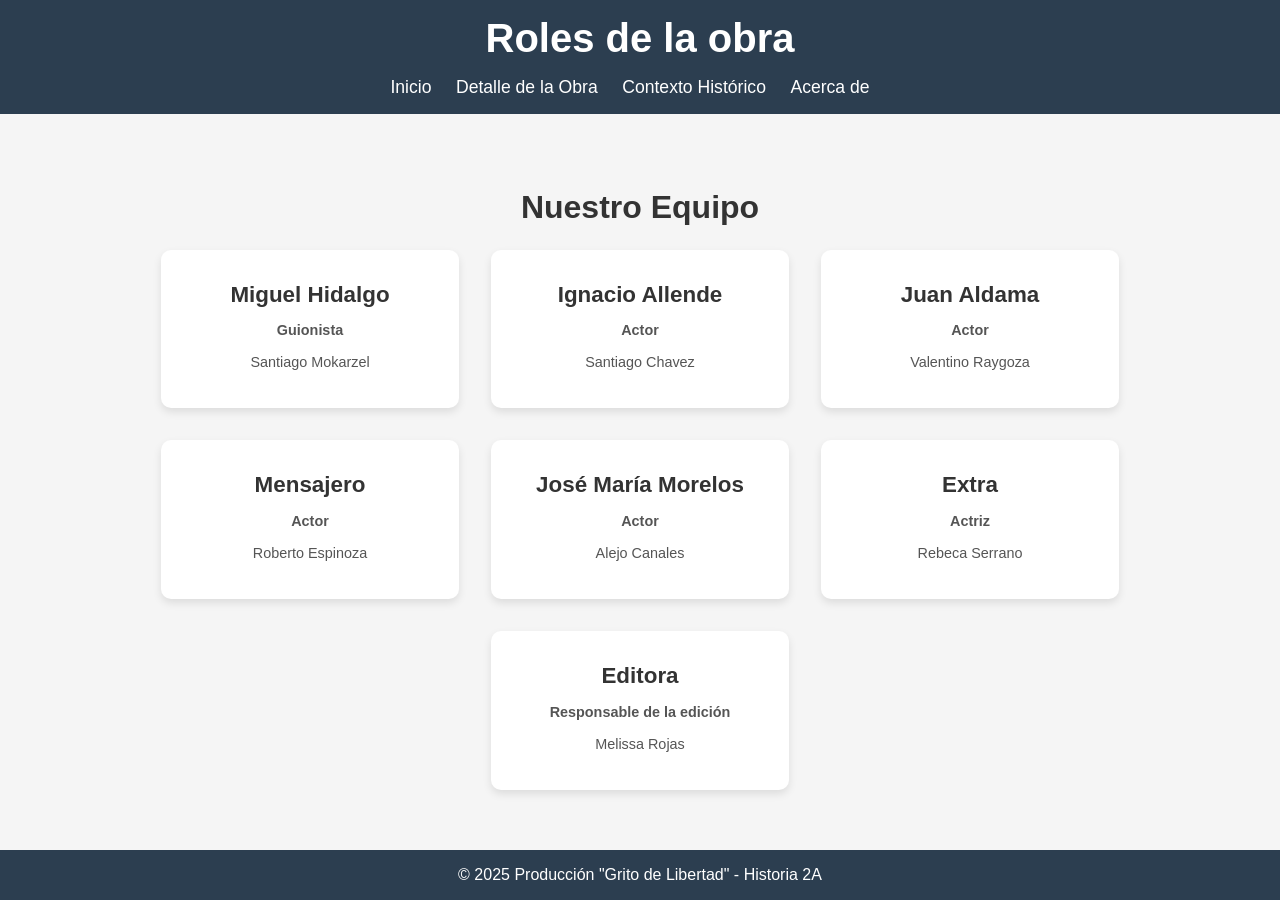
<file: acerca.html>
<!DOCTYPE html>
<html lang="es">

<head>
    <meta charset="UTF-8">
    <meta name="viewport" content="width=device-width, initial-scale=1.0">
    <title>Equipo - Portal Filosófico</title>
    <link rel="stylesheet" href="styles.css">
    <style>
        body {
            font-family: Arial, sans-serif;
            margin: 0;
            padding: 0;
            background-color: #f5f5f5;
            color: #333;
        }

        header {
            background-color: #2c3e50;
            color: white;
            padding: 1rem 0;
            text-align: center;
        }

        header h1 {
            margin: 0;
            font-size: 2.5rem;
        }

        nav ul {
            list-style: none;
            padding: 0;
            margin: 1rem 0 0;
        }

        nav ul li {
            display: inline-block;
            margin-right: 20px;
        }

        nav ul li a {
            color: white;
            text-decoration: none;
            font-size: 1.1rem;
        }

        nav ul li a:hover {
            text-decoration: underline;
        }

        section {
            padding: 3rem 1rem;
            text-align: center;
        }

        h2 {
            font-size: 2rem;
            margin-bottom: 1.5rem;
        }

        .equipo-container {
            display: flex;
            justify-content: center;
            gap: 2rem;
            flex-wrap: wrap;
            padding: 0 1rem;
        }

        .card {
            background-color: white;
            border-radius: 10px;
            box-shadow: 0 4px 8px rgba(0, 0, 0, 0.1);
            width: 250px;
            padding: 1.5rem;
            text-align: center;
            transition: transform 0.3s ease;
        }

        .card img {
            border-radius: 50%;
            width: 150px;
            height: 150px;
            object-fit: cover;
            margin-bottom: 1rem;
        }

        .card h3 {
            font-size: 1.4rem;
            margin: 0.5rem 0;
        }

        .rol {
            font-weight: bold;
            color: #7f8c8d;
            margin-bottom: 1rem;
        }

        .card p {
            font-size: 0.9rem;
            color: #555;
        }

        .card:hover {
            transform: translateY(-10px);
        }

        footer {
            background-color: #2c3e50;
            color: white;
            text-align: center;
            padding: 1rem 0;
            position: fixed;
            bottom: 0;
            width: 100%;
        }

        footer p {
            margin: 0;
        }
    </style>
</head>

<body>
    <header>
        <h1>Roles de la obra</h1>
        <nav>
            <ul>
                <li><a href="index.html">Inicio</a></li>
                <li><a href="detalle.html">Detalle de la Obra</a></li>
                <li><a href="contexto.html">Contexto Histórico</a></li>
                <li><a href="acerca.html">Acerca de</a></li>
            </ul>
        </nav>
    </header>

    <section>
        <h2>Nuestro Equipo</h2>
        <div class="equipo-container">
            <div class="card">
                <h3>Miguel Hidalgo</h3>
                <p class="rol">Guionista</p>
                <p>Santiago Mokarzel</p>
            </div>
            <div class="card">
                <h3>Ignacio Allende</h3>
                <p class="rol">Actor</p>
                <p>Santiago Chavez</p>
            </div>
            <div class="card">
                <h3>Juan Aldama</h3>
                <p class="rol">Actor</p>
                <p>Valentino Raygoza</p>
            </div>
            <div class="card">
                <h3>Mensajero</h3>
                <p class="rol">Actor</p>
                <p>Roberto Espinoza</p>
            </div>
            <div class="card">
                <h3>José María Morelos</h3>
                <p class="rol">Actor</p>
                <p>Alejo Canales</p>
            </div>
            <div class="card">
                <h3>Extra</h3>
                <p class="rol">Actriz</p>
                <p>Rebeca Serrano</p>
            </div>
            <div class="card">
                
                <h3>Editora</h3>
                <p class="rol">Responsable de la edición</p>
                <p>Melissa Rojas</p>
            </div>
        </div>
    </section>

    <footer>
        <p>©️ 2025 Producción "Grito de Libertad" - Historia 2A</p>
    </footer>
</body>

</html>
</file>
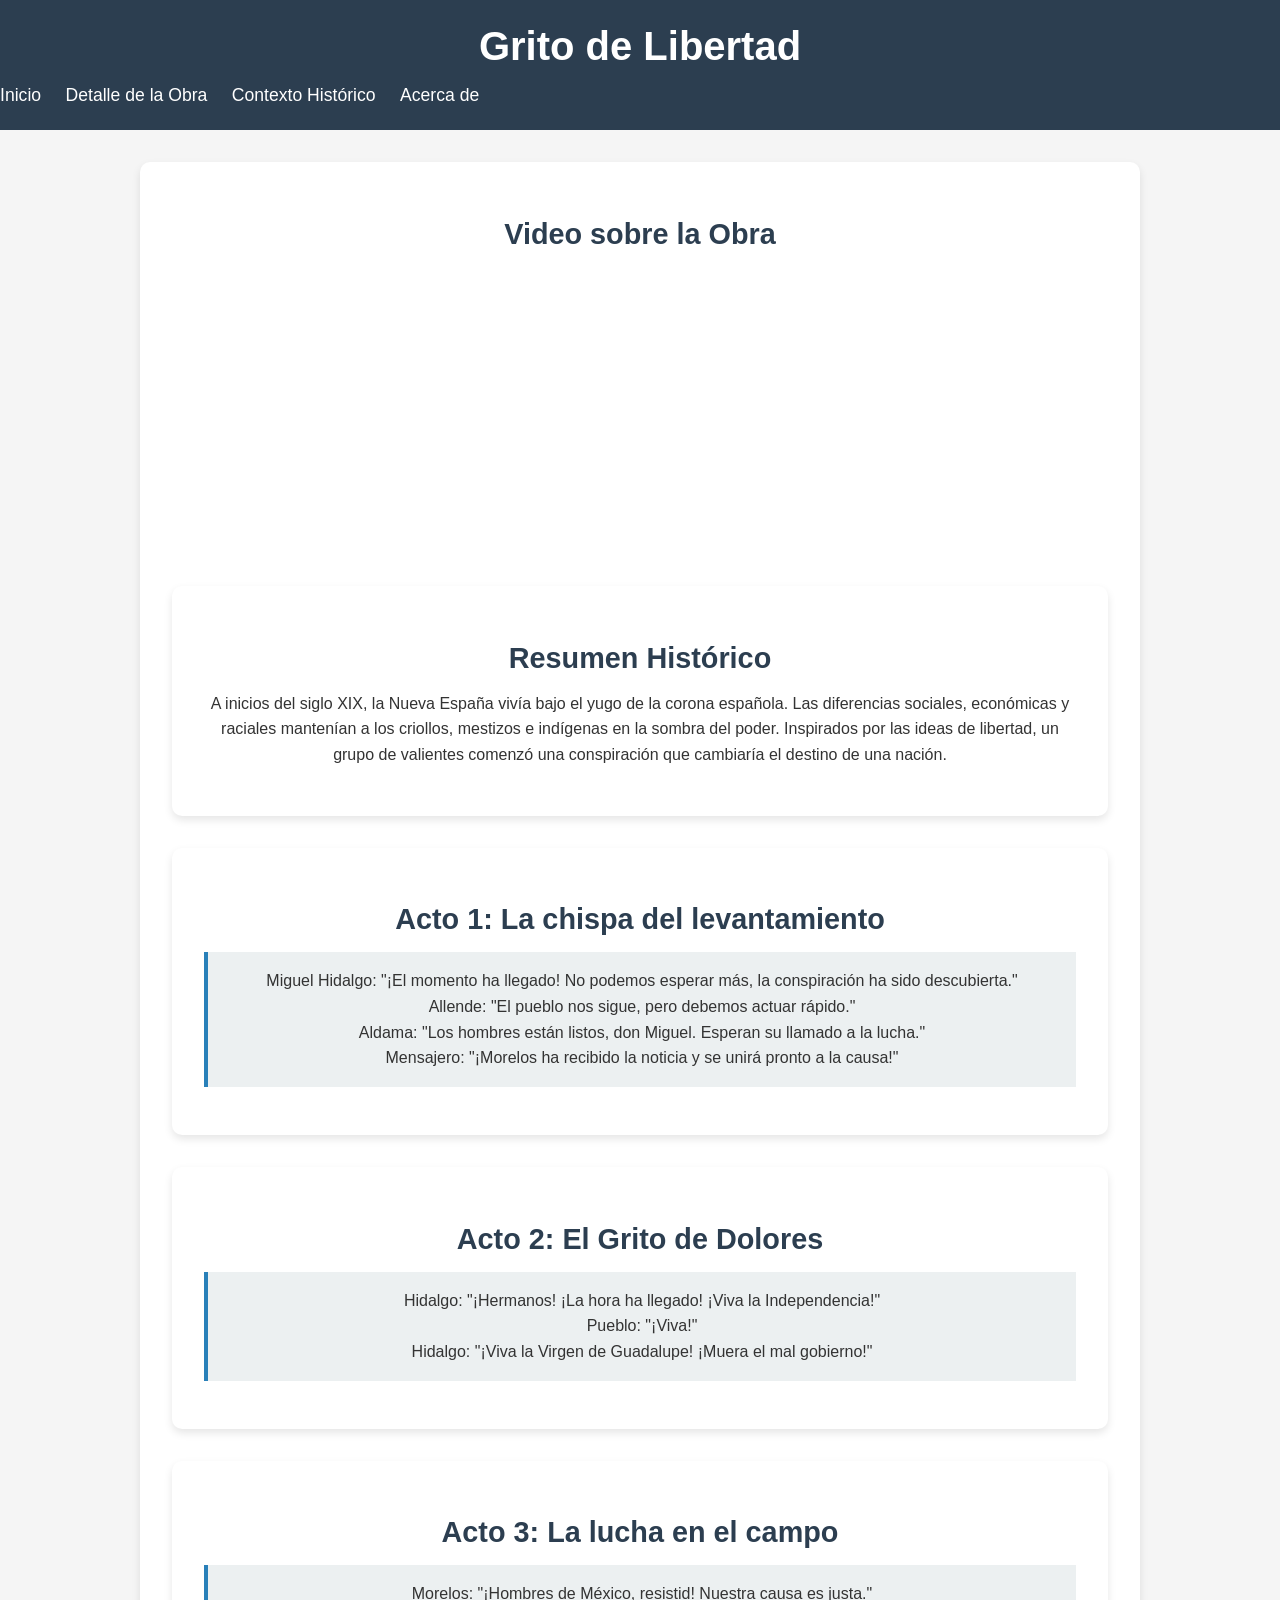
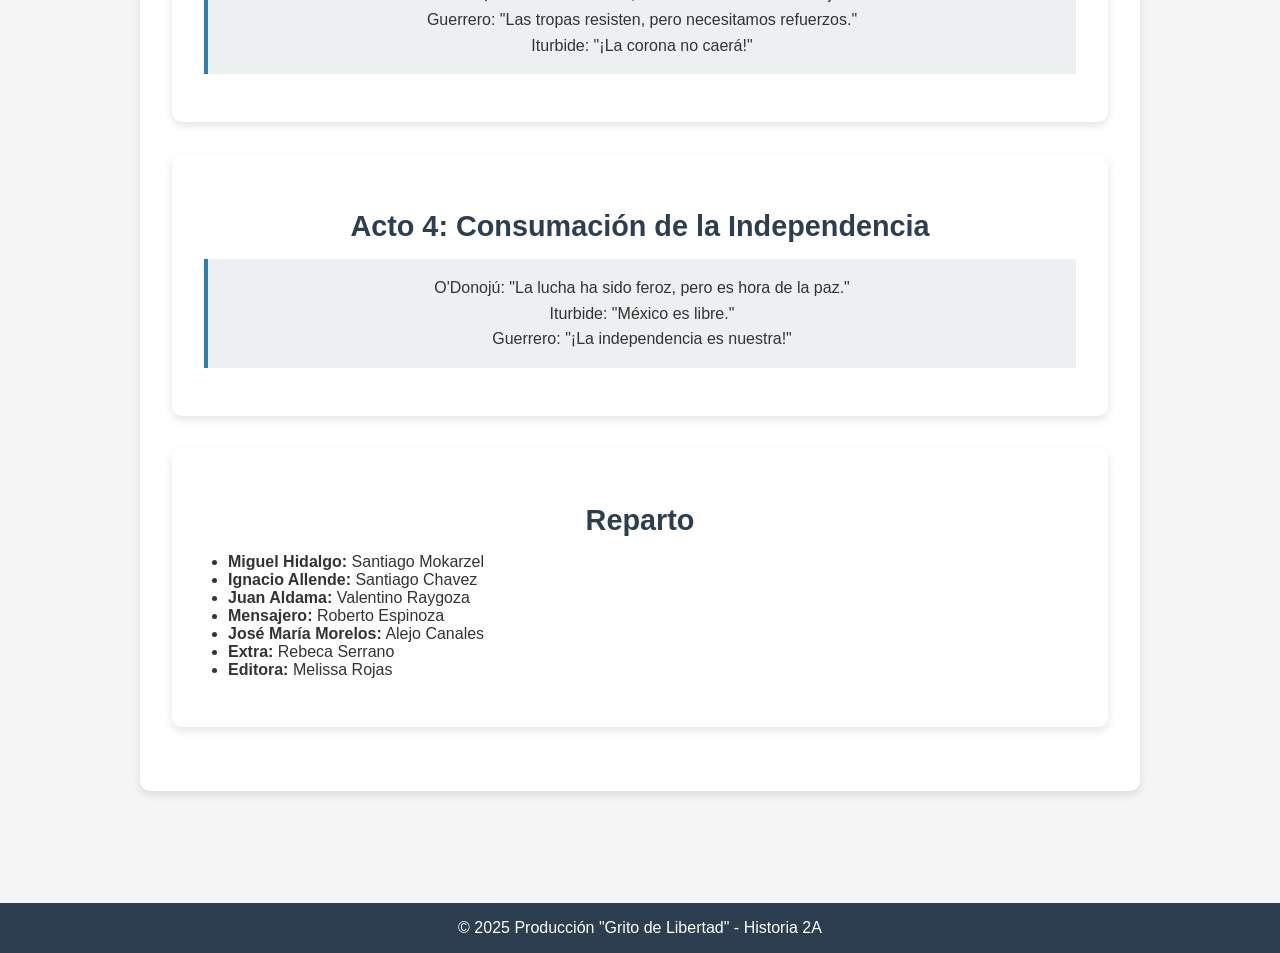
<file: contexto.html>
<!DOCTYPE html>
<html lang="es">
<head>
    <meta charset="UTF-8">
    <meta name="viewport" content="width=device-width, initial-scale=1.0">
    <title>Detalle de la Obra - Grito de Libertad</title>
    <link rel="stylesheet" href="styles.css">
    <style>
        body {
            font-family: Arial, sans-serif;
            margin: 0;
            padding: 0;
            background-color: #f5f5f5;
            color: #333;
        }

        header {
            background-color: #2c3e50;
            color: white;
            padding: 1.5rem 0;
            text-align: center;
        }

        header h1 {
            margin: 0;
            font-size: 2.5rem;
        }

        nav ul {
            list-style: none;
            padding: 0;
            margin: 1rem 0 0;
        }

        nav ul li {
            display: inline-block;
            margin-right: 20px;
        }

        nav ul li a {
            color: white;
            text-decoration: none;
            font-size: 1.1rem;
        }

        nav ul li a:hover {
            text-decoration: underline;
        }

        section {
            padding: 2rem 1.5rem;
            max-width: 1000px;
            margin: auto;
        }

        .box {
            background-color: white;
            border-radius: 10px;
            padding: 2rem;
            margin-bottom: 2rem;
            box-shadow: 0 4px 8px rgba(0,0,0,0.1);
        }

        .box h2 {
            color: #2c3e50;
            font-size: 1.8rem;
            margin-bottom: 1rem;
        }

        .box p,
        .box blockquote {
            font-size: 1rem;
            line-height: 1.6;
        }

        blockquote {
            background-color: #ecf0f1;
            padding: 1rem;
            border-left: 4px solid #2980b9;
            margin: 1rem 0;
        }

        iframe {
            max-width: 100%;
            border-radius: 8px;
        }

        ul {
            text-align: left;
            padding-left: 1.5rem;
        }

        footer {
            background-color: #2c3e50;
            color: white;
            text-align: center;
            padding: 1rem 0;
            margin-top: 3rem;
        }
    </style>
</head>
<body>
    <header>
        <h1>Grito de Libertad</h1>
        <nav>
            <ul>
                <li><a href="index.html">Inicio</a></li>
                <li><a href="detalle.html">Detalle de la Obra</a></li>
                <li><a href="contexto.html">Contexto Histórico</a></li>
                <li><a href="acerca.html">Acerca de</a></li>
            </ul>
        </nav>
    </header>

    <section>
        <div class="box" style="text-align: center;">
            <h2>Video sobre la Obra</h2>
            <iframe width="560" height="315" src="https://www.youtube.com/embed/cLxkB42tgW4?si=RmLM71_W91WAC2zb" title="YouTube video player" frameborder="0" allow="accelerometer; autoplay; clipboard-write; encrypted-media; gyroscope; picture-in-picture; web-share" referrerpolicy="strict-origin-when-cross-origin" allowfullscreen></iframe>

        <div class="box">
            <h2>Resumen Histórico</h2>
            <p>
                A inicios del siglo XIX, la Nueva España vivía bajo el yugo de la corona española. Las diferencias sociales, económicas y raciales mantenían a los criollos, mestizos e indígenas en la sombra del poder. Inspirados por las ideas de libertad, un grupo de valientes comenzó una conspiración que cambiaría el destino de una nación.
            </p>
        </div>

        <div class="box">
            <h2>Acto 1: La chispa del levantamiento</h2>
            <blockquote>
                Miguel Hidalgo: "¡El momento ha llegado! No podemos esperar más, la conspiración ha sido descubierta."<br>
                Allende: "El pueblo nos sigue, pero debemos actuar rápido."<br>
                Aldama: "Los hombres están listos, don Miguel. Esperan su llamado a la lucha."<br>
                Mensajero: "¡Morelos ha recibido la noticia y se unirá pronto a la causa!"
            </blockquote>
        </div>

        <div class="box">
            <h2>Acto 2: El Grito de Dolores</h2>
            <blockquote>
                Hidalgo: "¡Hermanos! ¡La hora ha llegado! ¡Viva la Independencia!"<br>
                Pueblo: "¡Viva!"<br>
                Hidalgo: "¡Viva la Virgen de Guadalupe! ¡Muera el mal gobierno!"
            </blockquote>
        </div>

        <div class="box">
            <h2>Acto 3: La lucha en el campo</h2>
            <blockquote>
                Morelos: "¡Hombres de México, resistid! Nuestra causa es justa."<br>
                Guerrero: "Las tropas resisten, pero necesitamos refuerzos."<br>
                Iturbide: "¡La corona no caerá!"
            </blockquote>
        </div>

        <div class="box">
            <h2>Acto 4: Consumación de la Independencia</h2>
            <blockquote>
                O'Donojú: "La lucha ha sido feroz, pero es hora de la paz."<br>
                Iturbide: "México es libre."<br>
                Guerrero: "¡La independencia es nuestra!"
            </blockquote>
        </div>

        <div class="box">
            <h2>Reparto</h2>
            <ul>
                <li><strong>Miguel Hidalgo:</strong> Santiago Mokarzel</li>
                <li><strong>Ignacio Allende:</strong> Santiago Chavez</li>
                <li><strong>Juan Aldama:</strong> Valentino Raygoza</li>
                <li><strong>Mensajero:</strong> Roberto Espinoza</li>
                <li><strong>José María Morelos:</strong> Alejo Canales</li>
                <li><strong>Extra:</strong> Rebeca Serrano</li>
                <li><strong>Editora:</strong> Melissa Rojas</li>
            </ul>
        </div>
    </section>

    <footer>
        <p>©️ 2025 Producción "Grito de Libertad" - Historia 2A</p>
    </footer>
</body>
</html>
</file>
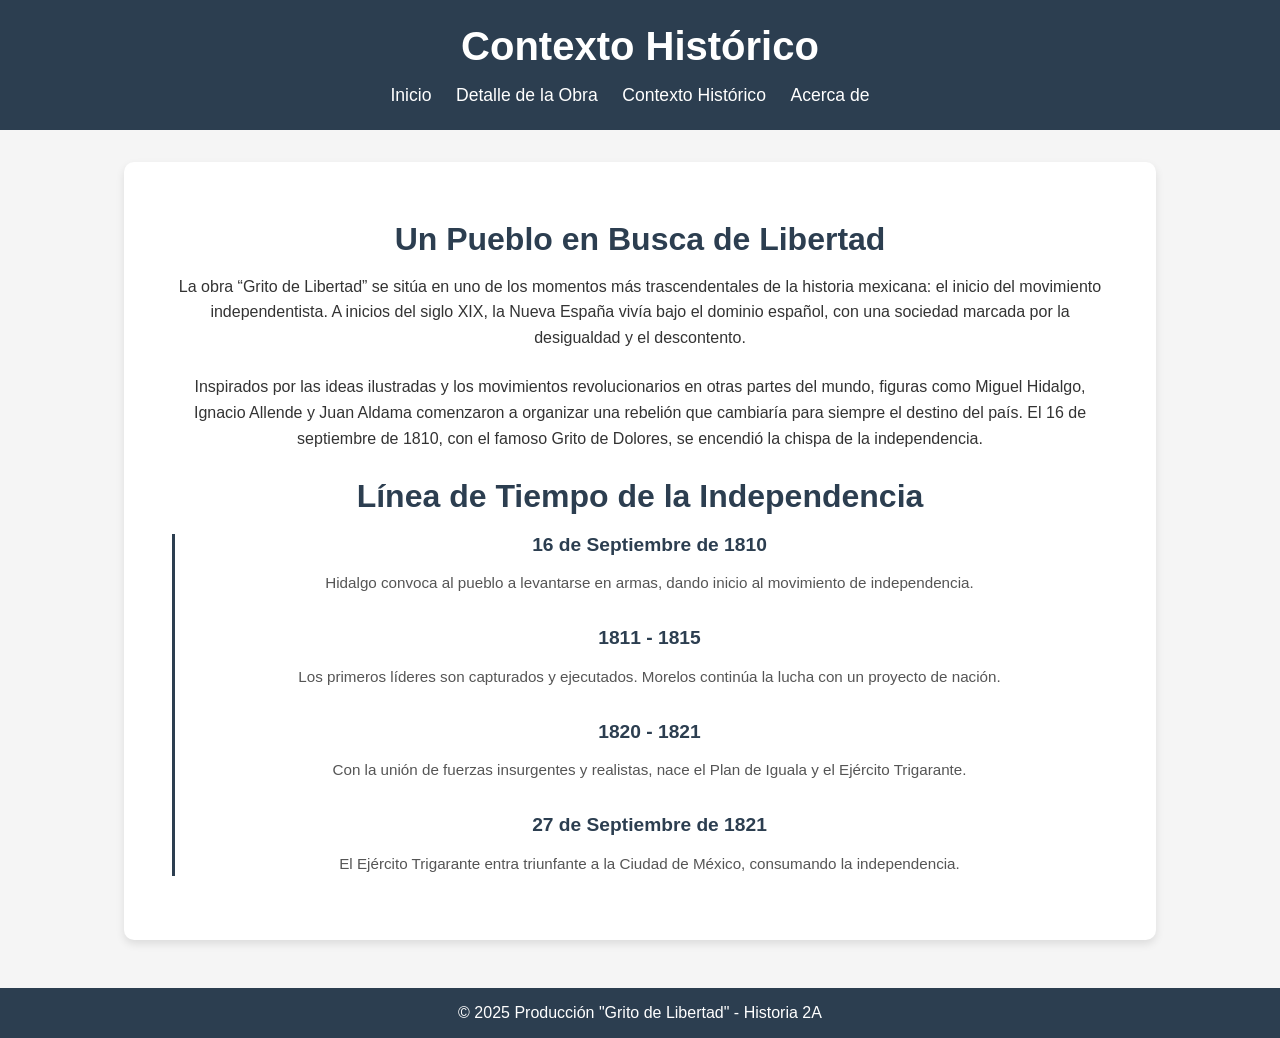
<file: detalle.html>
<!DOCTYPE html>
<html lang="es">
<head>
    <meta charset="UTF-8">
    <meta name="viewport" content="width=device-width, initial-scale=1.0">
    <title>Contexto Histórico</title>
    <link rel="stylesheet" href="styles.css">
    <style>
        body {
            margin: 0;
            font-family: Arial, sans-serif;
            background-color: #f5f5f5;
            color: #333;
        }

        header {
            background-color: #2c3e50;
            color: white;
            padding: 1.5rem 0;
            text-align: center;
        }

        header h1 {
            margin: 0;
            font-size: 2.5rem;
        }

        nav ul {
            list-style: none;
            padding: 0;
            margin: 1rem 0 0;
        }

        nav ul li {
            display: inline-block;
            margin-right: 20px;
        }

        nav ul li a {
            color: white;
            text-decoration: none;
            font-size: 1.1rem;
        }

        nav ul li a:hover {
            text-decoration: underline;
        }

        .container {
            max-width: 1000px;
            margin: 2rem auto;
            padding: 0 1rem;
            background-color: white;
            border-radius: 10px;
            box-shadow: 0 4px 8px rgba(0, 0, 0, 0.1);
        }

        .box {
            padding: 2rem;
        }

        .box h2 {
            font-size: 2rem;
            margin-bottom: 1rem;
            color: #2c3e50;
        }

        .box p {
            font-size: 1rem;
            line-height: 1.6;
            margin-bottom: 1.5rem;
        }

        .timeline {
            border-left: 3px solid #2c3e50;
            padding-left: 1rem;
        }

        .event {
            margin-bottom: 2rem;
        }

        .event h3 {
            font-size: 1.2rem;
            color: #2c3e50;
            margin-bottom: 0.3rem;
        }

        .event p {
            font-size: 0.95rem;
            color: #555;
        }

        footer {
            background-color: #2c3e50;
            color: white;
            text-align: center;
            padding: 1rem 0;
            margin-top: 3rem;
        }
    </style>
</head>
<body>
    <header>
        <h1>Contexto Histórico</h1>
        <nav>
            <ul>
                <li><a href="index.html">Inicio</a></li>
                <li><a href="detalle.html">Detalle de la Obra</a></li>
                <li><a href="contexto.html">Contexto Histórico</a></li>
                <li><a href="acerca.html">Acerca de</a></li>
            </ul>
        </nav>
    </header>

    <section class="container">
        <div class="box">
            <h2>Un Pueblo en Busca de Libertad</h2>
            <p>
                La obra “Grito de Libertad” se sitúa en uno de los momentos más trascendentales de la historia mexicana: el inicio del movimiento independentista. A inicios del siglo XIX, la Nueva España vivía bajo el dominio español, con una sociedad marcada por la desigualdad y el descontento.
            </p>
            <p>
                Inspirados por las ideas ilustradas y los movimientos revolucionarios en otras partes del mundo, figuras como Miguel Hidalgo, Ignacio Allende y Juan Aldama comenzaron a organizar una rebelión que cambiaría para siempre el destino del país. El 16 de septiembre de 1810, con el famoso Grito de Dolores, se encendió la chispa de la independencia.
            </p>
            <h2>Línea de Tiempo de la Independencia</h2>
            <div class="timeline">
                <div class="event">
                    <h3>16 de Septiembre de 1810</h3>
                    <p>Hidalgo convoca al pueblo a levantarse en armas, dando inicio al movimiento de independencia.</p>
                </div>
                <div class="event">
                    <h3>1811 - 1815</h3>
                    <p>Los primeros líderes son capturados y ejecutados. Morelos continúa la lucha con un proyecto de nación.</p>
                </div>
                <div class="event">
                    <h3>1820 - 1821</h3>
                    <p>Con la unión de fuerzas insurgentes y realistas, nace el Plan de Iguala y el Ejército Trigarante.</p>
                </div>
                <div class="event">
                    <h3>27 de Septiembre de 1821</h3>
                    <p>El Ejército Trigarante entra triunfante a la Ciudad de México, consumando la independencia.</p>
                </div>
            </div>
        </div>
    </section>

    <footer>
        <p>©️ 2025 Producción "Grito de Libertad" - Historia 2A</p>
    </footer>
</body>
</html>
</file>
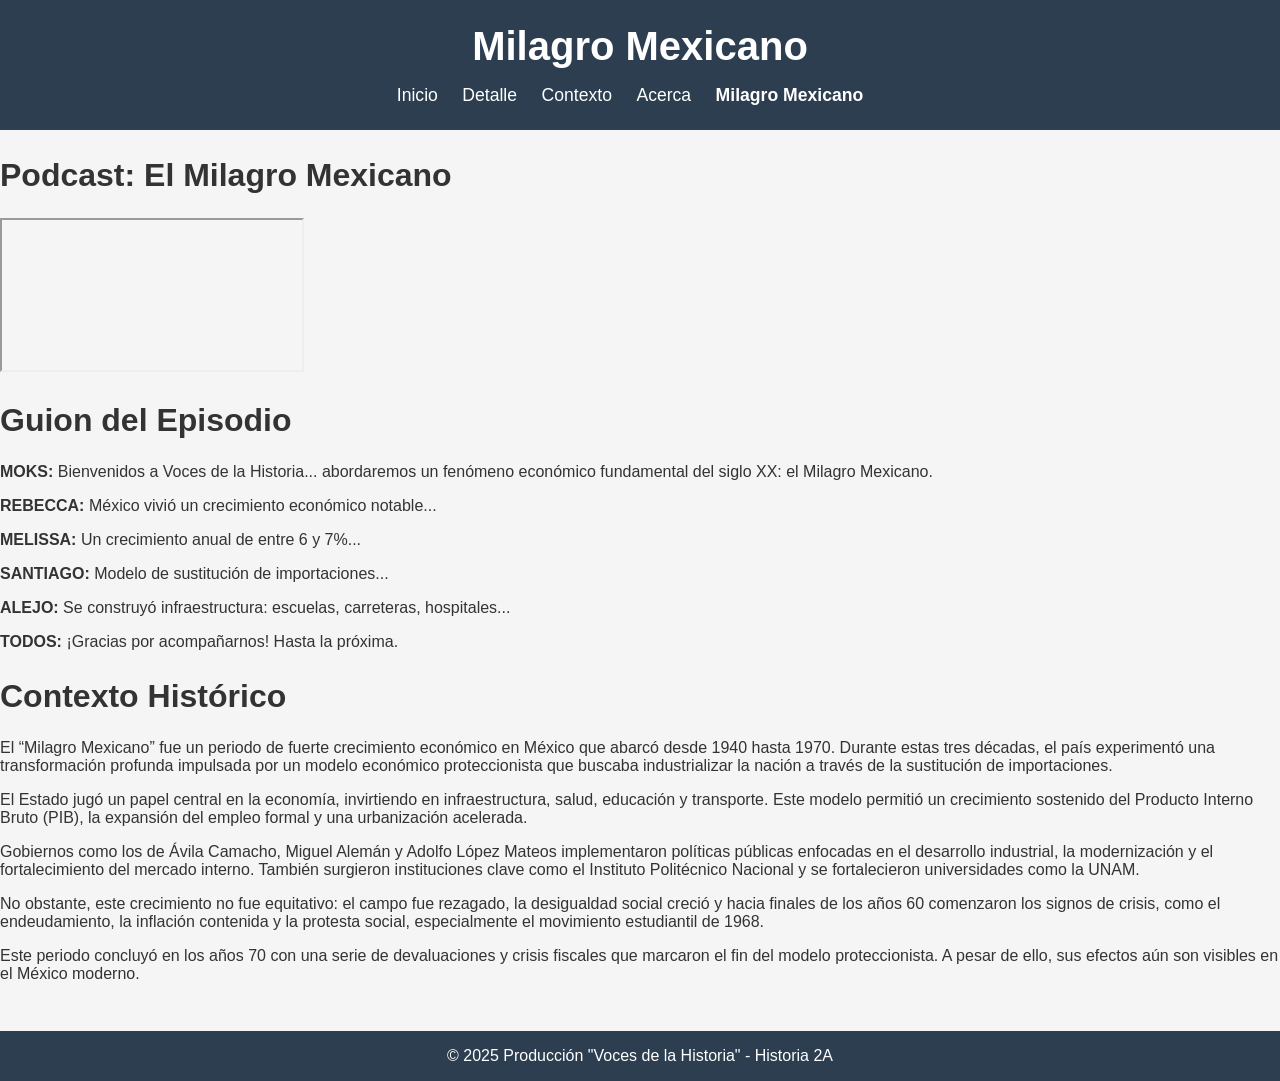
<file: milagromexicano.html>
<!DOCTYPE html>
<html lang="es">
<head>
    <meta charset="UTF-8">
    <meta name="viewport" content="width=device-width, initial-scale=1.0">
    <title>Milagro Mexicano</title>
    <link rel="stylesheet" href="styles.css">
</head>
<body>

    <header>
        <h1>Milagro Mexicano</h1>
        <nav>
            <ul>
                <li><a href="index.html">Inicio</a></li>
                <li><a href="detalle.html">Detalle</a></li>
                <li><a href="contexto.html">Contexto</a></li>
                <li><a href="acerca.html">Acerca</a></li>
                <li><a href="milagro.html"><strong>Milagro Mexicano</strong></a></li>
            </ul>
        </nav>
    </header>

    <div class="container">
        <h2>Podcast: El Milagro Mexicano</h2>
        <iframe src="https://www.youtube.com/embed/g_Tkl-hlfIc?si=98f_iGK-g9vqCLA0"
            title="YouTube video player" allowfullscreen></iframe>

        <div class="guion">
            <h2>Guion del Episodio</h2>
            <p><strong>MOKS:</strong> Bienvenidos a Voces de la Historia... abordaremos un fenómeno económico fundamental del siglo XX: el Milagro Mexicano.</p>
            <p><strong>REBECCA:</strong> México vivió un crecimiento económico notable...</p>
            <p><strong>MELISSA:</strong> Un crecimiento anual de entre 6 y 7%...</p>
            <p><strong>SANTIAGO:</strong> Modelo de sustitución de importaciones...</p>
            <p><strong>ALEJO:</strong> Se construyó infraestructura: escuelas, carreteras, hospitales...</p>
            <p><strong>TODOS:</strong> ¡Gracias por acompañarnos! Hasta la próxima.</p>
        </div>

        <div class="contexto">
            <h2>Contexto Histórico</h2>
            <p>El “Milagro Mexicano” fue un periodo de fuerte crecimiento económico en México que abarcó desde 1940 hasta 1970. Durante estas tres décadas, el país experimentó una transformación profunda impulsada por un modelo económico proteccionista que buscaba industrializar la nación a través de la sustitución de importaciones.</p>
            <p>El Estado jugó un papel central en la economía, invirtiendo en infraestructura, salud, educación y transporte. Este modelo permitió un crecimiento sostenido del Producto Interno Bruto (PIB), la expansión del empleo formal y una urbanización acelerada.</p>
            <p>Gobiernos como los de Ávila Camacho, Miguel Alemán y Adolfo López Mateos implementaron políticas públicas enfocadas en el desarrollo industrial, la modernización y el fortalecimiento del mercado interno. También surgieron instituciones clave como el Instituto Politécnico Nacional y se fortalecieron universidades como la UNAM.</p>
            <p>No obstante, este crecimiento no fue equitativo: el campo fue rezagado, la desigualdad social creció y hacia finales de los años 60 comenzaron los signos de crisis, como el endeudamiento, la inflación contenida y la protesta social, especialmente el movimiento estudiantil de 1968.</p>
            <p>Este periodo concluyó en los años 70 con una serie de devaluaciones y crisis fiscales que marcaron el fin del modelo proteccionista. A pesar de ello, sus efectos aún son visibles en el México moderno.</p>
        </div>
    </div>

    <footer>
        <p>©️ 2025 Producción "Voces de la Historia" - Historia 2A</p>
    </footer>
</body>
</html>
</file>
<file: styles.css>
body {
    margin: 0;
    font-family: Arial, sans-serif;
    background-color: #f5f5f5;
    color: #333;
}

header {
    background-color: #2c3e50;
    color: white;
    padding: 1.5rem 0;
    text-align: center;
}

header h1 {
    margin: 0;
    font-size: 2.5rem;
}

nav ul {
    list-style: none;
    padding: 0;
    margin: 1rem 0 0;
}

nav ul li {
    display: inline-block;
    margin-right: 20px;
}

nav ul li a {
    color: white;
    text-decoration: none;
    font-size: 1.1rem;
}

nav ul li a:hover {
    text-decoration: underline;
}

.banner {
    position: relative;
    text-align: center;
}

.banner img {
    width: 100%;
    height: auto;
    max-height: 450px;
    object-fit: cover;
}

.banner-texto {
    position: absolute;
    top: 50%;
    left: 50%;
    transform: translate(-50%, -50%);
    background-color: rgba(0, 0, 0, 0.6);
    color: white;
    padding: 1.5rem;
    border-radius: 10px;
}

.banner-texto h2 {
    margin: 0;
    font-size: 2rem;
}

.contenido {
    max-width: 1000px;
    margin: 2rem auto;
    padding: 0 1rem;
    background-color: white;
    border-radius: 10px;
    box-shadow: 0 4px 8px rgba(0, 0, 0, 0.1);
}

.contenido h2 {
    font-size: 1.8rem;
    color: #2c3e50;
    padding: 1.5rem 1rem 0;
}

.contenido p {
    padding: 1rem;
    font-size: 1rem;
    line-height: 1.6;
}

.contenido img {
    width: 100%;
    border-radius: 0 0 10px 10px;
}

section {
    padding: 3rem 1rem;
    text-align: center;
}

h2 {
    font-size: 2rem;
    margin-bottom: 1.5rem;
}

.equipo-container {
    display: flex;
    justify-content: center;
    gap: 2rem;
    flex-wrap: wrap;
    padding: 0 1rem;
}

.card {
    background-color: white;
    border-radius: 10px;
    box-shadow: 0 4px 8px rgba(0, 0, 0, 0.1);
    width: 250px;
    padding: 1.5rem;
    text-align: center;
    transition: transform 0.3s ease;
}

.card img {
    border-radius: 50%;
    width: 150px;
    height: 150px;
    object-fit: cover;
    margin-bottom: 1rem;
}

.card h3 {
    font-size: 1.4rem;
    margin: 0.5rem 0;
}

.rol {
    font-weight: bold;
    color: #7f8c8d;
    margin-bottom: 1rem;
}

.card p {
    font-size: 0.9rem;
    color: #555;
}

.card:hover {
    transform: translateY(-10px);
}

footer {
    background-color: #2c3e50;
    color: white;
    text-align: center;
    padding: 1rem 0;
    margin-top: 3rem;
}

footer p {
    margin: 0;
}
</file>
